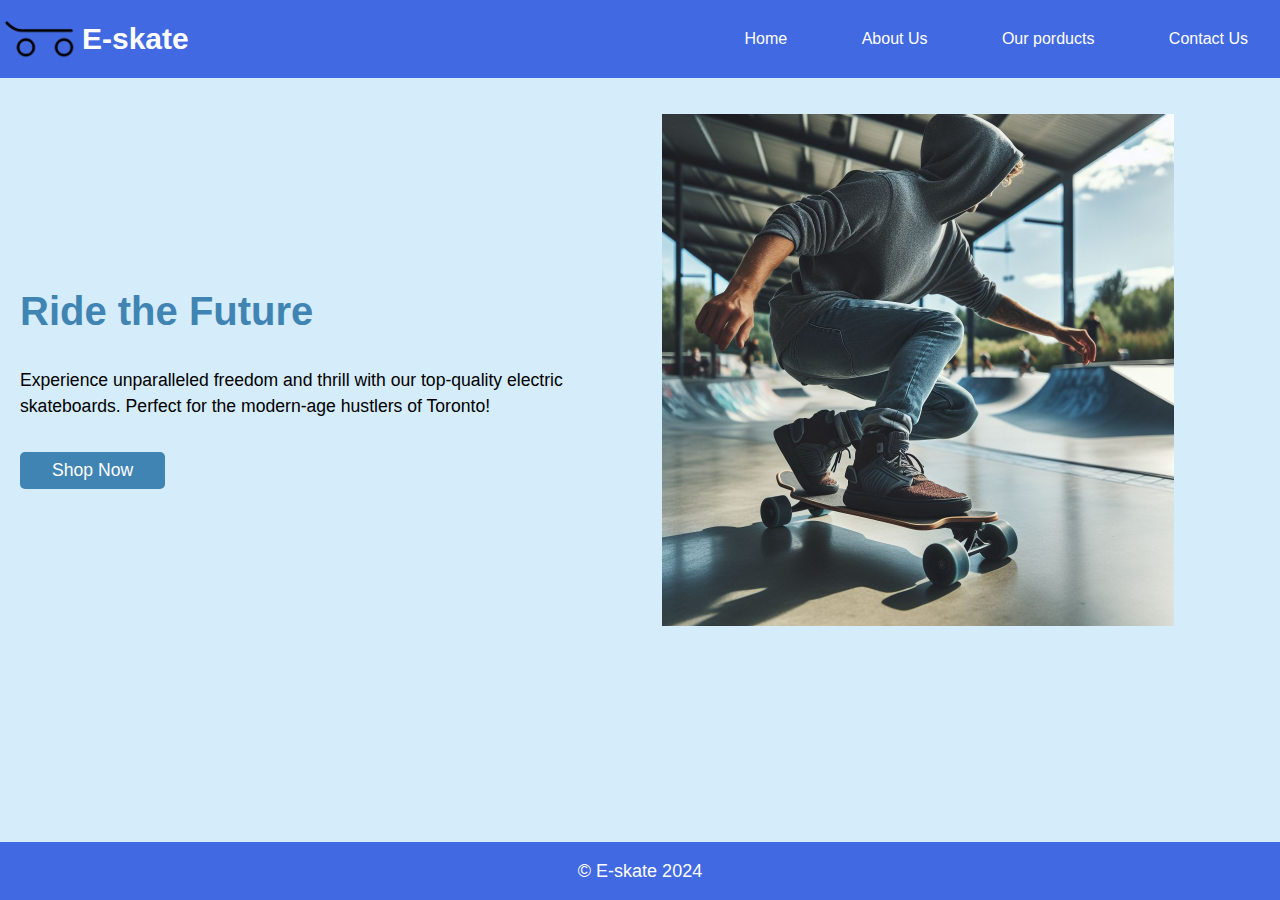
<file: index.html>
<!DOCTYPE html>
<html lang="en">
    <head>
        <meta charset="UTF-8">
        <meta name="viewport" content="width=device-width, initial-scale=1.0">
        <meta name="arthur" content="Angel, Casper, Tulio"/>
        <meta name="description" content="A website based on electric skateboard and carrying its legacy"/>
        <title>E-skate</title>

        <!-- link to the css file -->
        <link rel="stylesheet" href="css/styles.css">
    </head>
    <body>
        <!-- header -->
        <header>
            <!-- logo container -->
            <div class="logo">
                <!-- Company name and logo-->
                <img src="images/logo.png" alt="E-skate logo" >
                <h1>E-skate</h1>
            </div>

            <!-- navigation to internal cites -->
            <nav>
                <ul>
                    <li><a href="index.html">Home</a></li>
                    <li><a href="about.html">About Us</a></li>
                    <li><a href="product.html">Our porducts</a></li>
                    <li><a href="contact.html">Contact Us</a></li>
                </ul>
            </nav>
        </header>

        <!-- main content of the page -->
        <main class="e-home">
            <section class="e-home-text">
                <!-- Eye catchy part of the website -->
                <h2>Ride the Future</h2>
                <!-- opening paragraph of the webiste in home page -->
                <p>Experience unparalleled freedom and thrill with our top-quality electric skateboards. Perfect for the modern-age hustlers of Toronto!</p>

                <!-- button to redirect to our products page -->
                <button ><a style="text-decoration: none;" href="product.html">Shop Now</a></button>
            </section>

            <figure class="e-home-img">
                <img src="images/e-home.jpeg" alt="A person riding an electric skateboard in skate park" width="512px">
            </figure>
        </main>

        <!-- footer part -->
        <footer>
            <p>&copy; E-skate 2024</p>
        </footer>
    </body>
</html>
</file>
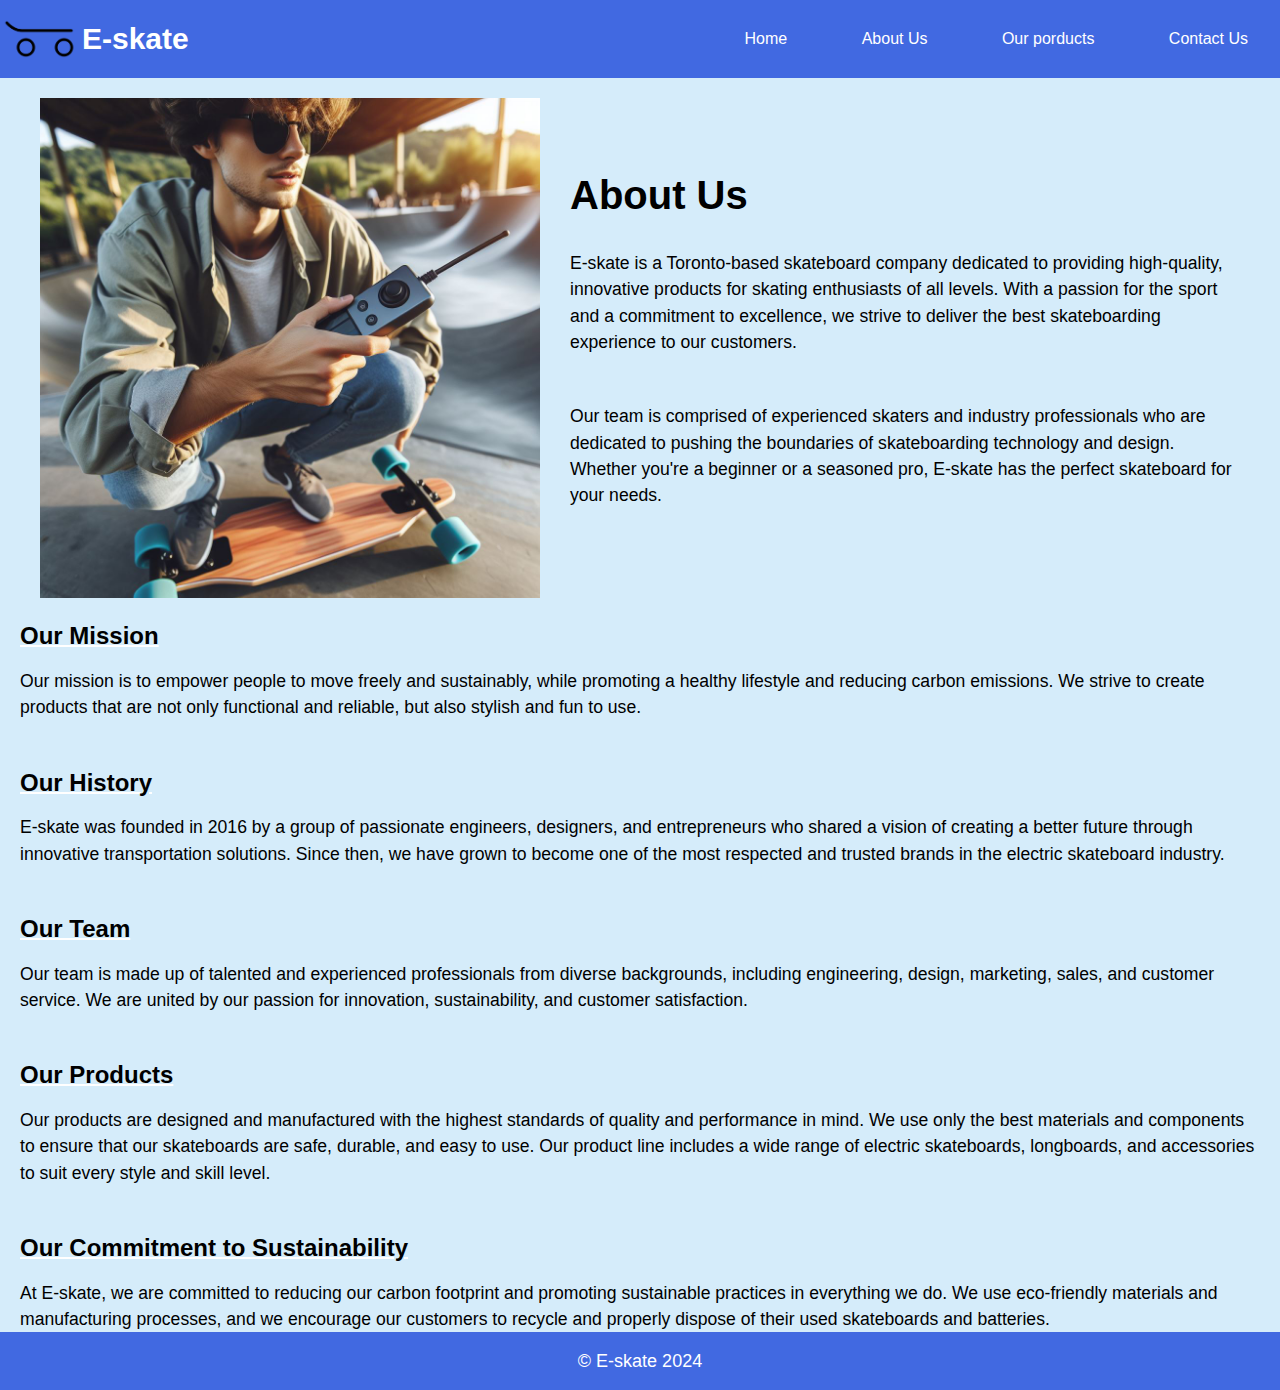
<file: about.html>
<!DOCTYPE html>
<html lang="en">
<head>
    <meta charset="UTF-8">
    <meta name="viewport" content="width=device-width, initial-scale=1.0">
    <meta name="arthur" content="Angel, Casper, Tulio"/>
    <meta name="description" content="A website based on electric skateboard and carrying its legacy"/>
    <title>E-skate - About Us</title>
    <!-- link to the css file -->
    <link rel="stylesheet" href="css/styles.css">
</head>
<body>
    <!-- header -->
    <header>
        <!-- logo container -->
        <div class="logo">
            <!-- Company name and logo-->
            <img src="images/logo.png" alt="E-skate logo" >
            <h1>E-skate</h1>
        </div>

        <!-- navigation to internal cites -->
        <nav>
            <ul>
                <li><a href="index.html">Home</a></li>
                <li><a href="about.html">About Us</a></li>
                <li><a href="product.html">Our porducts</a></li>
                <li><a href="contact.html">Contact Us</a></li>
            </ul>
        </nav>
    </header>

    <main>
        <section class="about-us">
            <div class="about-us1"> 
                <img src="images/about-us-image.jpeg" alt="A person carrying remote of his skateboard">
                 <div>
                    <h2>About Us</h2> 
                    <p>E-skate is a Toronto-based skateboard company dedicated to providing high-quality, innovative products for skating enthusiasts of all levels. With a passion for the sport and a commitment to excellence, we strive to deliver the best skateboarding experience to our customers.</p> 
                    
                    <p>Our team is comprised of experienced skaters and industry professionals who are dedicated to pushing the boundaries of skateboarding technology and design. Whether you're a beginner or a seasoned pro, E-skate has the perfect skateboard for your needs.</p> 
                </div> 
            </div>

            <h3>Our Mission</h3>
            <p>Our mission is to empower people to move freely and sustainably, while promoting a healthy lifestyle and reducing carbon emissions. We strive to create products that are not only functional and reliable, but also stylish and fun to use.</p>
            
            <h3>Our History</h3>
            <p>E-skate was founded in 2016 by a group of passionate engineers, designers, and entrepreneurs who shared a vision of creating a better future through innovative transportation solutions. Since then, we have grown to become one of the most respected and trusted brands in the electric skateboard industry.</p>
            
            <h3>Our Team</h3>
            <p>Our team is made up of talented and experienced professionals from diverse backgrounds, including engineering, design, marketing, sales, and customer service. We are united by our passion for innovation, sustainability, and customer satisfaction.</p>
            
            <h3>Our Products</h3>
            <p>Our products are designed and manufactured with the highest standards of quality and performance in mind. We use only the best materials and components to ensure that our skateboards are safe, durable, and easy to use. Our product line includes a wide range of electric skateboards, longboards, and accessories to suit every style and skill level.</p>
            
            <h3>Our Commitment to Sustainability</h3>
            <p>At E-skate, we are committed to reducing our carbon footprint and promoting sustainable practices in everything we do. We use eco-friendly materials and manufacturing processes, and we encourage our customers to recycle and properly dispose of their used skateboards and batteries.</p>
        </section>
    </main>

    <!-- footer part -->
    <footer>
        <p>&copy; E-skate 2024</p>
    </footer>
</body>
</html>
</file>
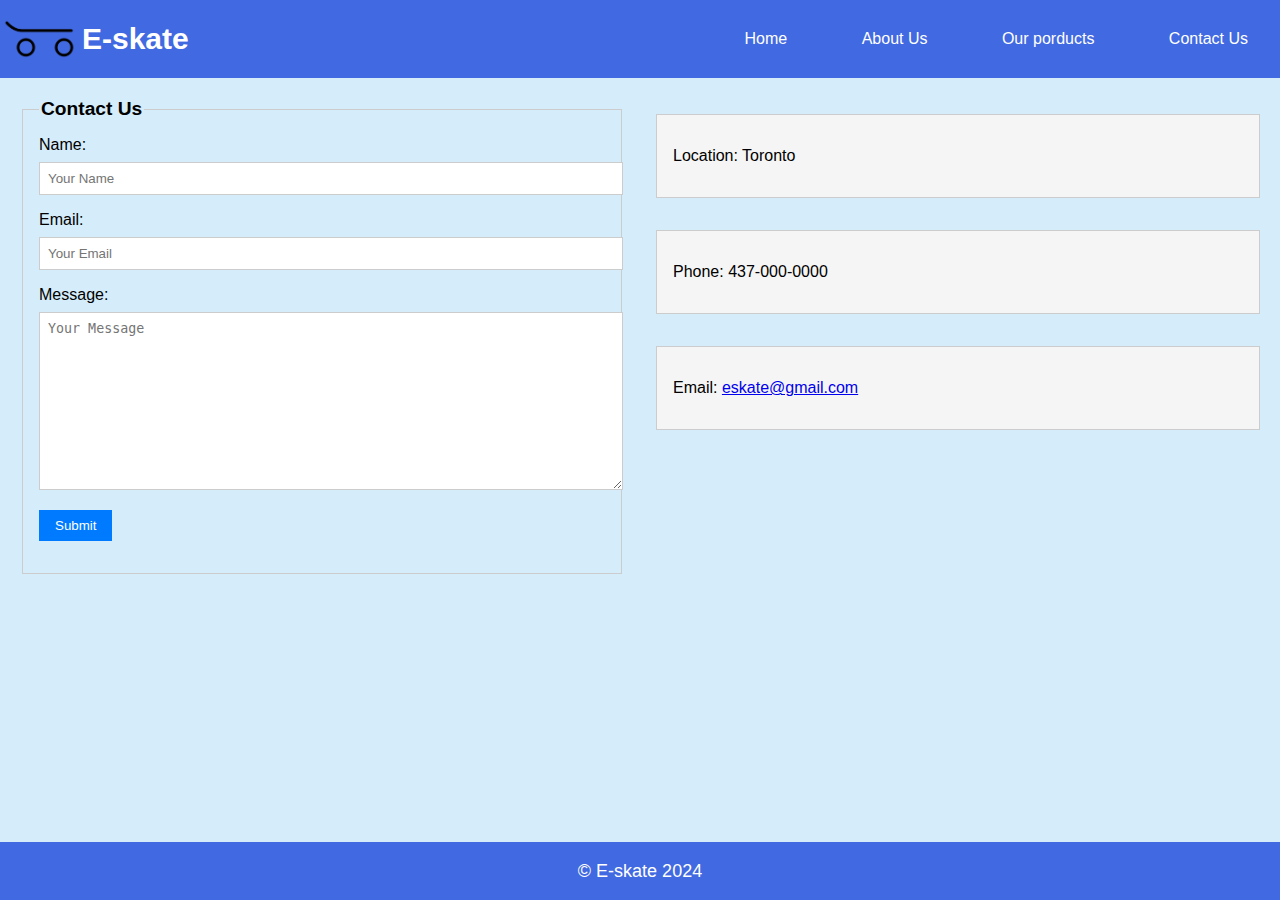
<file: contact.html>
<!DOCTYPE html>
<html lang="en">
<head>
    <meta charset="UTF-8">
    <meta name="viewport" content="width=device-width, initial-scale=1.0">
    <meta name="arthur" content="Angel, Casper, Tulio"/>
    <meta name="description" content="A website based on electric skateboard and carrying its legacy"/>
    <title>E-skate</title>
    <!-- link to the css file -->
    <link rel="stylesheet" href="css/styles.css">
</head>
<body>
    <!-- header -->
    <header>
        <!-- logo container -->
        <div class="logo">
            <!-- Company name and logo-->
            <img src="images/logo.png" alt="E-skate logo" >
            <h1>E-skate</h1>
        </div>

        <!-- navigation to internal cites -->
        <nav>
            <ul>
                <li><a href="index.html">Home</a></li>
                <li><a href="about.html">About Us</a></li>
                <li><a href="product.html">Our porducts</a></li>
                <li><a href="contact.html">Contact Us</a></li>
            </ul>
        </nav>
    </header>

    <main>
        <section class="container">
            <section class="contact-form">
                <form action="submit_form.php" method="post">
                    <fieldset class="form-fieldset">
                        <legend>Contact Us</legend>
                        <div class="form-group">
                            <label for="name">Name:</label>
                            <input type="text" name="name" id="name" placeholder="Your Name" required>
                        </div>
                        <div class="form-group">
                            <label for="email">Email:</label>
                            <input type="email" name="email" id="email" placeholder="Your Email" required>
                        </div>
                        <div class="form-group">
                            <label for="message">Message:</label>
                            <textarea name="message" id="message" placeholder="Your Message" required></textarea>
                        </div>
                        <div class="form-group">
                            <button type="submit">Submit</button>
                        </div>
                    </fieldset>
                </form>
            </section>

            <section class="contact-info">
                <div class="info-box">
                    <p>Location: Toronto</p>
                </div>
                <div class="info-box">
                    <p>Phone: 437-000-0000</p>
                </div>
                <div class="info-box">
                    <p>Email: <a href="mailto:eskate@gmail.com">eskate@gmail.com</a></p>
                </div>
            </section>
        </section>

    </main>

    <!-- footer part -->
    <footer>
        <p>&copy; E-skate 2024</p>
    </footer>
    
</body>
</html>
</file>
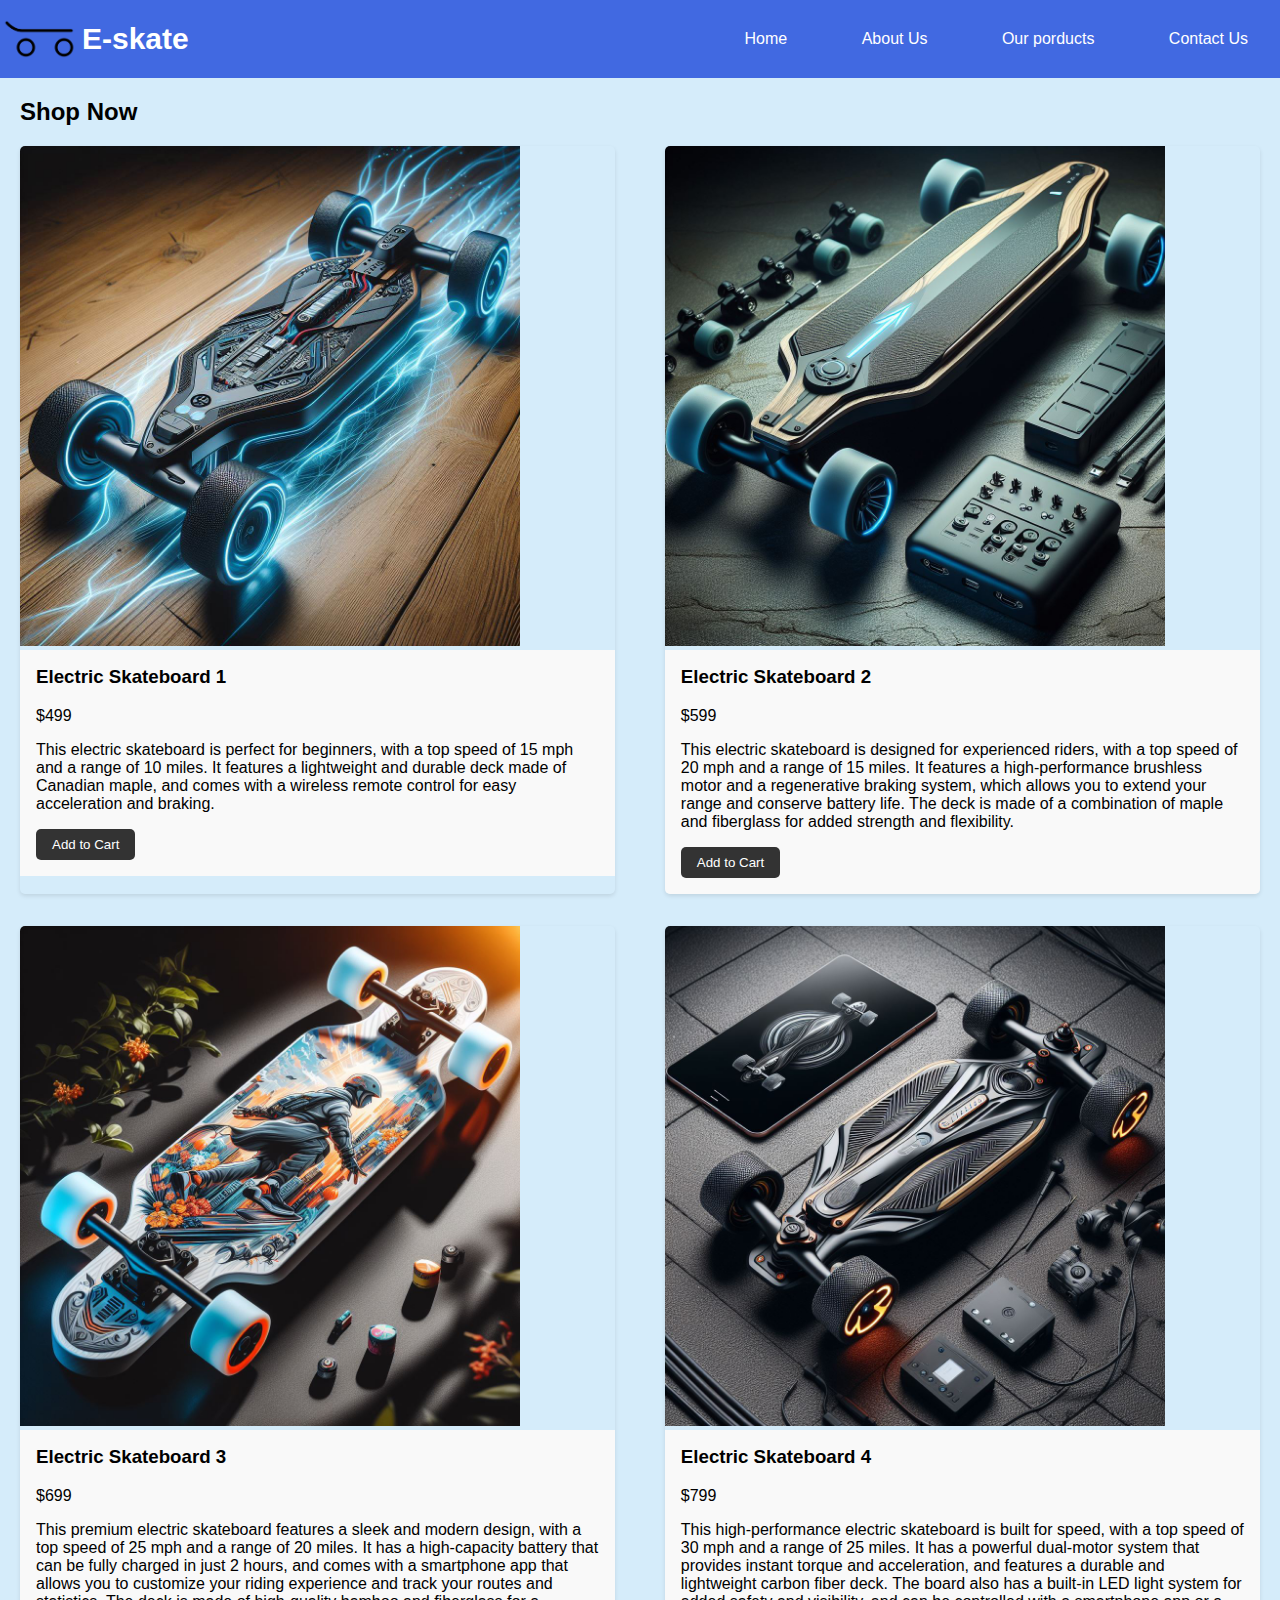
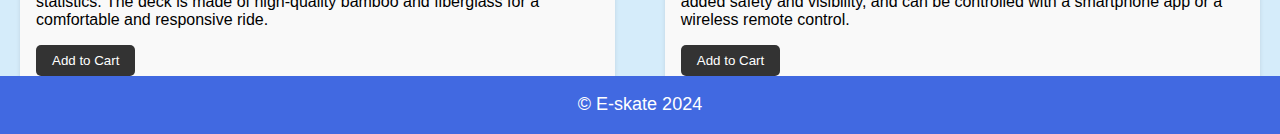
<file: product.html>
<!DOCTYPE html>
<html lang="en">
    <head>
        <meta charset="UTF-8">
        <meta name="viewport" content="width=device-width, initial-scale=1.0">
        <meta name="arthur" content="Angel, Casper, Tulio"/>
        <meta name="description" content="A website based on electric skateboard and carrying its legacy"/>
        <title>E-skate</title>
        <!-- link to the css file -->
        <link rel="stylesheet" href="css/styles.css">

    </head>
    <body>
        <!-- header -->
        <header>
            <!-- logo container -->
            <div class="logo">
                <!-- Company name and logo-->
                <img src="images/logo.png" alt="E-skate logo" >
                <h1>E-skate</h1>
            </div>

            <!-- navigation to internal cites -->
            <nav>
                <ul>
                    <li><a href="index.html">Home</a></li>
                    <li><a href="about.html">About Us</a></li>
                    <li><a href="product.html">Our porducts</a></li>
                    <li><a href="contact.html">Contact Us</a></li>
                </ul>
            </nav>
        </header>

        <main>
            <h2>Shop Now</h2>
            <!-- shop now section with different products sections -->
            <section class="skate-products">
                <section class="product1">
                    <img src="images/skateboard1.jpeg" alt="Electric Skateboard 1" width="500px">
                    <div class="product-details">
                        <h3>Electric Skateboard 1</h3>
                        <p>$499</p>
                        <p>This electric skateboard is perfect for beginners, with a top speed of 15 mph and a range of 10 miles. It features a lightweight and durable deck made of Canadian maple, and comes with a wireless remote control for easy acceleration and braking.</p>
                        <button>Add to Cart</button>
                    </div>
                </section>
            
                <section class="product2">
                    <img src="images/skateboard2.jpeg" alt="Electric Skateboard 2"width="500px" >
                    <div class="product-details">
                        <h3>Electric Skateboard 2</h3>
                        <p>$599</p>
                        <p>This electric skateboard is designed for experienced riders, with a top speed of 20 mph and a range of 15 miles. It features a high-performance brushless motor and a regenerative braking system, which allows you to extend your range and conserve battery life. The deck is made of a combination of maple and fiberglass for added strength and flexibility.</p>
                        <button>Add to Cart</button>
                    </div>
                </section>
            
                <section class="product3">
                    <img src="images/skateboard3.jpeg" alt="Electric Skateboard 3" width="500px">
                    <div class="product-details">
                        <h3>Electric Skateboard 3</h3>
                        <p>$699</p>
                        <p>This premium electric skateboard features a sleek and modern design, with a top speed of 25 mph and a range of 20 miles. It has a high-capacity battery that can be fully charged in just 2 hours, and comes with a smartphone app that allows you to customize your riding experience and track your routes and statistics. The deck is made of high-quality bamboo and fiberglass for a comfortable and responsive ride.</p>
                        <button>Add to Cart</button>
                    </div>
                </section>
            
                <section class="product4">
                    <img src="images/skateboard4.jpeg" alt="Electric Skateboard 4" width="500px">
                    <div class="product-details">
                        <h3>Electric Skateboard 4</h3>
                        <p>$799</p>
                        <p>This high-performance electric skateboard is built for speed, with a top speed of 30 mph and a range of 25 miles. It has a powerful dual-motor system that provides instant torque and acceleration, and features a durable and lightweight carbon fiber deck. The board also has a built-in LED light system for added safety and visibility, and can be controlled with a smartphone app or a wireless remote control.</p>
                        <button>Add to Cart</button>
                    </div>
                </section>
            </section>

        </main>

        <!-- footer part -->
        <footer>
            <p>&copy; E-skate 2024</p>
        </footer>

    </body>
</html>
</file>
<file: css/styles.css>
/* giving proper size to body and the footer  */
html{
    height: 100%;
    box-sizing: border-box;
}
body{
    font-family: Arial, Helvetica, sans-serif;
    background-color: #d5ecfa;
    position: relative;
    margin: 0;
    min-height: 100%;
    box-sizing: inherit;

}
main{
    margin: 20px;
    padding-bottom: 10px;
}

footer{
    background: royalblue;
    color: #fff;
    font-size: 18px;
    text-align: center;
    padding-top: 0.5px;
    padding-bottom: 0.5px;
    position: absolute;
    right: 0;
    left: 0;
    bottom: 0;
}

  
  
/* CSS for header */
    header h1{
        font-size:30px;
    }
    header {
        display: flex;
        justify-content: space-between;
        align-items: center;
        padding: 2px;
        background-color: royalblue;
        color: #fff;
    }

/* logo and company name design */
    .logo {
        display: flex;
        align-items: center; /* Align items vertically */
      }
      
      .logo img {
        width: 75px; /* Adjust the width of the image as needed */
        height: auto; /* Maintain aspect ratio */
        margin-right: 5px; /* Add some space between image and text */
      }
    
/* link style */
    nav ul {
        list-style-type: none;
        margin-right: 30px;
        padding: 0;
    }
    nav ul li {
        display: inline;
        margin-left: 70px;
    }
    nav ul li:first-child {
        margin-left: 0;
    }
    nav ul li a {
        color: #fff;
        text-decoration: none;
    }

/* index page text and image */

.e-home {
    display: flex;
    justify-content: space-between;
    align-items: center;
    flex-wrap: wrap;
  }
  
  .e-home-text {
    flex-basis: 45%;
  }
  
  .e-home h2 {
    font-size: 2.5rem;
    color: #3F84B3;
  }
  
  .e-home p {
    font-size: 1.1rem;
    line-height: 1.5;
    margin-bottom: 2rem;
  }
  
  .e-home button {
    background-color: #3F84B3;
    color:#fff;
    padding: 0.5rem 2rem;
    border: none;
    border-radius: 5px;
    cursor: pointer;
    font-size: 1.1rem;
    transition: background-color 0.3s ease;
  }
  
  .e-home button:hover {
    background-color: #137075;
  }
  
  .e-home-img {
    flex-basis: 45%;
  }
  
  .e-home-img img {
    max-width: 100%;
    height: auto;
  }
  .e-home a{
    color: #fff;
  }


  /* contact us page design */

  .container {
    display: flex;
    justify-content: space-around;
    align-items: flex-start;
}

.contact-form {
    flex: 1;
    margin-right: 2rem;
    position: relative;
}

.contact-info {
    flex: 1;
    display: flex;
    flex-direction: column;
}

.form-fieldset {
    border: 1px solid #ccc;
    padding: 1rem;
}

.form-fieldset legend {
    font-size: 1.2rem;
    font-weight: bold;
}

.form-group {
    margin-bottom: 1rem;
}

.form-group label {
    display: block;
    margin-bottom: 0.5rem;
}

.form-group input,
.form-group textarea {
    width: 100%;
    padding: 0.5rem;
    border: 1px solid #ccc;
}

.form-group textarea {
    height: 10rem;
}

.form-group button {
    padding: 0.5rem 1rem;
    background-color: #007bff;
    color: #fff;
    border: none;
    cursor: pointer;
}

.info-box {
    margin-top: 1rem;
    margin-bottom: 1rem;
    border: 1px solid #ccc;
    padding: 1rem;
    background-color: #f5f5f5;
}

/* About Us page CSS */
.about-us1 {
     display: flex;
    align-items: center;
    margin: 20px; 
} 
.about-us1 img { 
    width: 500px; 
    height: auto;
    margin-right: 30px;
 }
 .about-us1 h2 {
         font-size: 2.5rem; 
        color: #3F84B3; 
        margin-bottom: 2rem; 
}

.about-us h2 { 
    font-size: 2.5rem; 
    color: #000000;
     margin-bottom: 2rem; 
}
.about-us h3{
    text-decoration: 2px solid white underline ;
}

.about-us p { 
    font-size: 1.1rem; 
    line-height: 1.5;
    margin-bottom: 3rem; 
}

.about-us h3 {
    font-size: 1.5rem;
     margin-bottom: 0.5rem; 
}

/* product page design */
.skate-products {
    display: flex;
    flex-wrap: wrap;
    justify-content: space-between;
}


.product1, .product2, .product3, .product4 {
    width: 48%;
    margin-bottom: 2rem;
    box-shadow: 0 2px 4px rgba(0, 0, 0, 0.1);
    border-radius: 5px;
    overflow: hidden;
}

.product-details {
    padding: 1rem;
    background-color: #f9f9f9;
}

.product-details h3 {
    margin-top: 0;
}

.product-details p {
    margin-bottom: 1rem;
}

.product-details button {
    background-color: #333;
    color: #fff;
    border: none;
    padding: 0.5rem 1rem;
    border-radius: 5px;
    cursor: pointer;
}

.product-details button:hover {
    background-color: #444;
}
</file>
